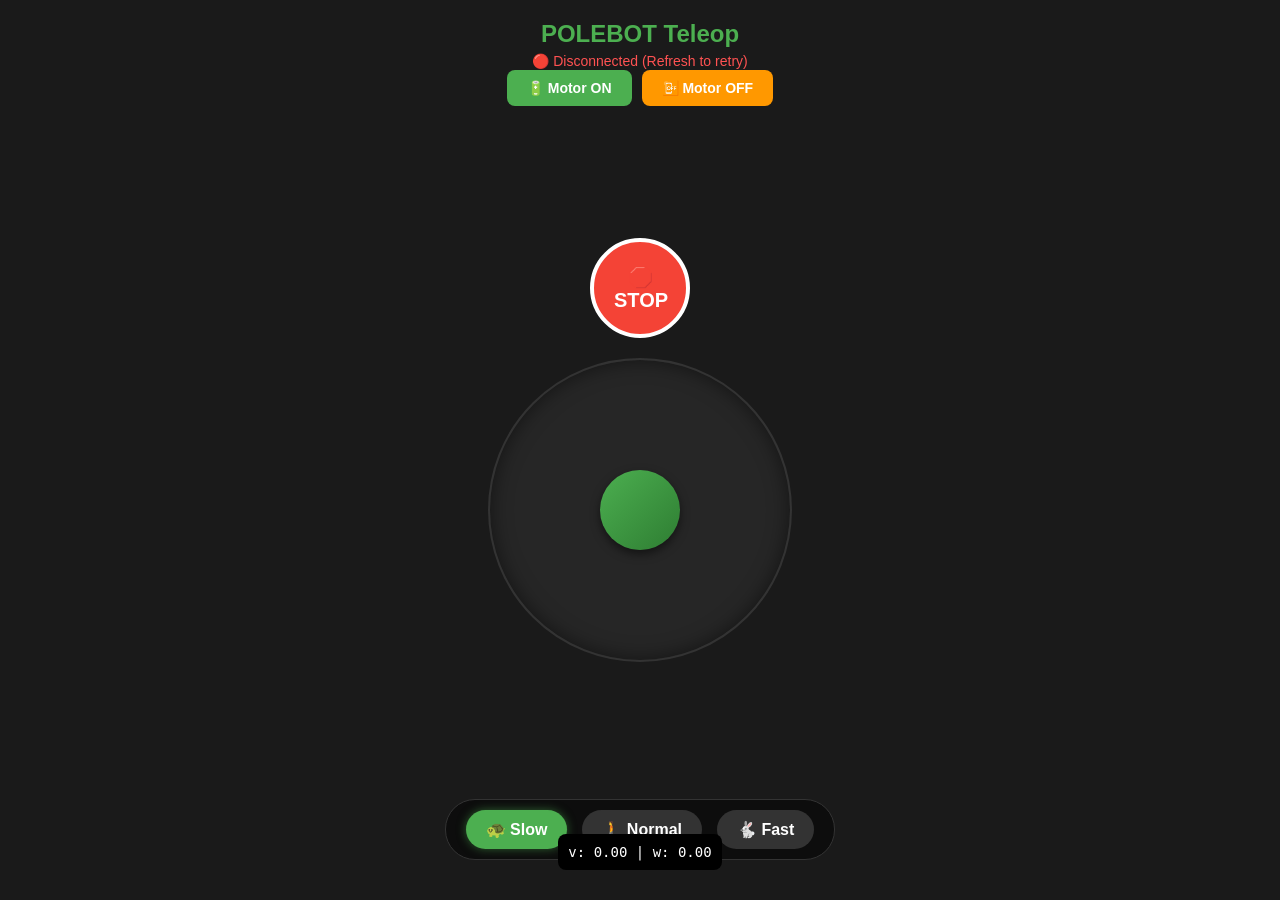
<file: src/polebot_web_interface/www/index.html>
<!DOCTYPE html>
<html lang="en">
<head>
    <meta charset="UTF-8">
    <meta name="viewport" content="width=device-width, initial-scale=1.0, maximum-scale=1.0, user-scalable=no">
    <title>POLEBOT Teleop</title>
    <style>
        body {
            margin: 0;
            padding: 0;
            background-color: #1a1a1a;
            color: #ffffff;
            font-family: 'Segoe UI', Tahoma, Geneva, Verdana, sans-serif;
            display: flex;
            flex-direction: column;
            align-items: center;
            justify-content: center;
            height: 100vh;
            overflow: hidden;
            touch-action: none; /* Prevent scrolling */
        }
        
        #header {
            position: absolute;
            top: 20px;
            text-align: center;
        }

        h1 { margin: 0; font-size: 24px; color: #4CAF50; }
        #status { font-size: 14px; color: #ff5252; margin-top: 5px; }
        
        /* Joystick styling */
        #joystick-zone {
            width: 300px;
            height: 300px;
            background-color: rgba(255, 255, 255, 0.05);
            border: 2px solid #333;
            border-radius: 50%;
            position: relative;
            display: flex;
            align-items: center;
            justify-content: center;
            box-shadow: inset 0 0 20px rgba(0,0,0,0.5);
        }

        #stick {
            width: 80px;
            height: 80px;
            background: linear-gradient(135deg, #4CAF50, #2E7D32);
            border-radius: 50%;
            position: absolute;
            box-shadow: 0 4px 10px rgba(0,0,0,0.5);
            transition: all 0.05s ease;
        }

        #data {
            position: absolute;
            bottom: 30px;
            font-family: monospace;
            background: #000;
            padding: 10px;
            border-radius: 8px;
            font-size: 14px;
        }

        /* Speed Controls */
        #speed-controls {
            position: absolute;
            bottom: 40px;
            display: flex;
            gap: 15px;
            background: rgba(0,0,0,0.5);
            padding: 10px 20px;
            border-radius: 30px;
            border: 1px solid #333;
        }

        .speed-btn {
            background: #333;
            color: #fff;
            border: none;
            padding: 10px 20px;
            border-radius: 20px;
            font-size: 16px;
            font-weight: bold;
            cursor: pointer;
            transition: 0.2s;
        }

        .speed-btn.active {
            background: #4CAF50;
            box-shadow: 0 0 10px rgba(76, 175, 80, 0.5);
        }
        .action-btn {
            background: #2196F3;
            color: #fff;
            border: none;
            padding: 10px 20px;
            border-radius: 8px;
            font-size: 14px;
            font-weight: bold;
            cursor: pointer;
        }

        .btn-stop {
            background: #f44336;
            width: 100px;
            height: 100px;
            border-radius: 50%;
            font-size: 20px;
            margin-bottom: 20px;
            border: 4px solid #fff;
        }

        .btn-motor-on { background: #4CAF50; }
        .btn-motor-off { background: #ff9800; }

        #motor-controls {
            position: absolute;
            top: 70px;
            display: flex;
            gap: 10px;
        }
    </style>
</head>
<body>

    <div id="header">
        <h1>POLEBOT Teleop</h1>
        <div id="status">🔴 Disconnected</div>
    </div>

    <div id="motor-controls">
        <button class="action-btn btn-motor-on" onclick="callService('/polebot/tongyi_canopen_node/enable')">🔋 Motor ON</button>
        <button class="action-btn btn-motor-off" onclick="callService('/polebot/tongyi_canopen_node/disable')">📴 Motor OFF</button>
    </div>

    <button class="action-btn btn-stop" onclick="resetStick()">🛑<br>STOP</button>

    <div id="joystick-zone">
        <div id="stick"></div>
    </div>

    <div id="speed-controls">
        <button class="speed-btn active" id="btn-slow" onclick="setSpeed(0.5, 1.0, 'btn-slow')">🐢 Slow</button>
        <button class="speed-btn" id="btn-norm" onclick="setSpeed(1.0, 2.0, 'btn-norm')">🚶 Normal</button>
        <button class="speed-btn" id="btn-fast" onclick="setSpeed(1.5, 3.0, 'btn-fast')">🐇 Fast</button>
    </div>

    <div id="data">v: 0.00 | w: 0.00</div>

    <script>
        // --- 1. WebSocket ROSBridge Setup ---
        // Automatically connect to the IP that is hosting this page
        const ws = new WebSocket(`ws://${window.location.hostname}:9090`);
        const statusEl = document.getElementById('status');
        
        ws.onopen = () => {
            statusEl.textContent = "🟢 Connected to ROS 2";
            statusEl.style.color = "#4CAF50";
            
            // Advertise the topic
            ws.send(JSON.stringify({
                op: "advertise",
                topic: "/cmd_vel",
                type: "geometry_msgs/msg/Twist"
            }));
        };

        ws.onclose = () => {
            statusEl.textContent = "🔴 Disconnected (Refresh to retry)";
            statusEl.style.color = "#ff5252";
        };

        ws.onerror = (error) => {
            console.error("WebSocket Error:", error);
        };

        // --- 1b. Call Service ---
        function callService(serviceName) {
            if (ws.readyState !== WebSocket.OPEN) return;
            ws.send(JSON.stringify({
                op: "call_service",
                service: serviceName,
                args: {}
            }));
            
            // Provide visual feedback
            const origColor = statusEl.style.color;
            statusEl.textContent = `⏳ Calling ${serviceName.split('/').pop()}...`;
            statusEl.style.color = "#ffeb3b";
            setTimeout(() => {
                statusEl.textContent = "🟢 Connected to ROS 2";
                statusEl.style.color = "#4CAF50";
            }, 1000);
        }

        // --- 2. Publish Twist Message ---
        let lastV = 0;
        let lastW = 0;
        let pubInterval = null;

        function publishCmdVel(v, w) {
            if (ws.readyState !== WebSocket.OPEN) return;
            
            const msg = {
                op: "publish",
                topic: "/cmd_vel",
                msg: {
                    linear: { x: v, y: 0.0, z: 0.0 },
                    angular: { x: 0.0, y: 0.0, z: w }
                }
            };
            ws.send(JSON.stringify(msg));
            document.getElementById('data').textContent = `v: ${v.toFixed(2)} | w: ${w.toFixed(2)}`;
        }

        // --- 3. Vanilla JS Joystick Implementation ---
        const zone = document.getElementById('joystick-zone');
        const stick = document.getElementById('stick');
        
        // Speed settings (Default to Slow)
        let maxV = 0.5; // Linear cap (m/s)
        let maxW = 1.0; // Angular cap (rad/s)
        
        function setSpeed(v, w, btnId) {
            maxV = v;
            maxW = w;
            
            // Update UI buttons
            document.querySelectorAll('.speed-btn').forEach(btn => btn.classList.remove('active'));
            document.getElementById(btnId).classList.add('active');
        }

        let active = false;
        let maxRadius = zone.offsetWidth / 2 - stick.offsetWidth / 2;
        let centerX, centerY;

        function resetStick() {
            active = false;
            stick.style.transform = `translate(0px, 0px)`;
            lastV = 0;
            lastW = 0;
            publishCmdVel(0, 0); // Stop robot immediately
            if(pubInterval) clearInterval(pubInterval);
        }

        function handleStart(e) {
            e.preventDefault();
            active = true;
            const rect = zone.getBoundingClientRect();
            centerX = rect.left + rect.width / 2;
            centerY = rect.top + rect.height / 2;
            
            // Start continuous publishing at 10Hz while joystick is held
            pubInterval = setInterval(() => publishCmdVel(lastV, lastW), 100);
            handleMove(e);
        }

        function handleMove(e) {
            if (!active) return;
            e.preventDefault();
            
            let clientX = e.type.includes('mouse') ? e.clientX : e.touches[0].clientX;
            let clientY = e.type.includes('mouse') ? e.clientY : e.touches[0].clientY;

            let dx = clientX - centerX;
            let dy = clientY - centerY;
            let distance = Math.sqrt(dx * dx + dy * dy);

            // Cap the stick inside the circle
            if (distance > maxRadius) {
                dx = (dx / distance) * maxRadius;
                dy = (dy / distance) * maxRadius;
                distance = maxRadius;
            }

            stick.style.transform = `translate(${dx}px, ${dy}px)`;

            // Forward/Back
            let normalizedY = -dy / maxRadius; 
            // Left/Right
            let normalizedX = -dx / maxRadius;

            lastV = normalizedY * maxV;
            lastW = normalizedX * maxW;
        }

        // Event Listeners (Touch & Mouse)
        stick.addEventListener('touchstart', handleStart, {passive: false});
        document.addEventListener('touchmove', handleMove, {passive: false});
        document.addEventListener('touchend', resetStick);

        stick.addEventListener('mousedown', handleStart);
        document.addEventListener('mousemove', handleMove);
        document.addEventListener('mouseup', resetStick);

        // Recalculate radius on resize
        window.addEventListener('resize', () => {
            maxRadius = zone.offsetWidth / 2 - stick.offsetWidth / 2;
        });
    </script>
</body>
</html>
</file>
